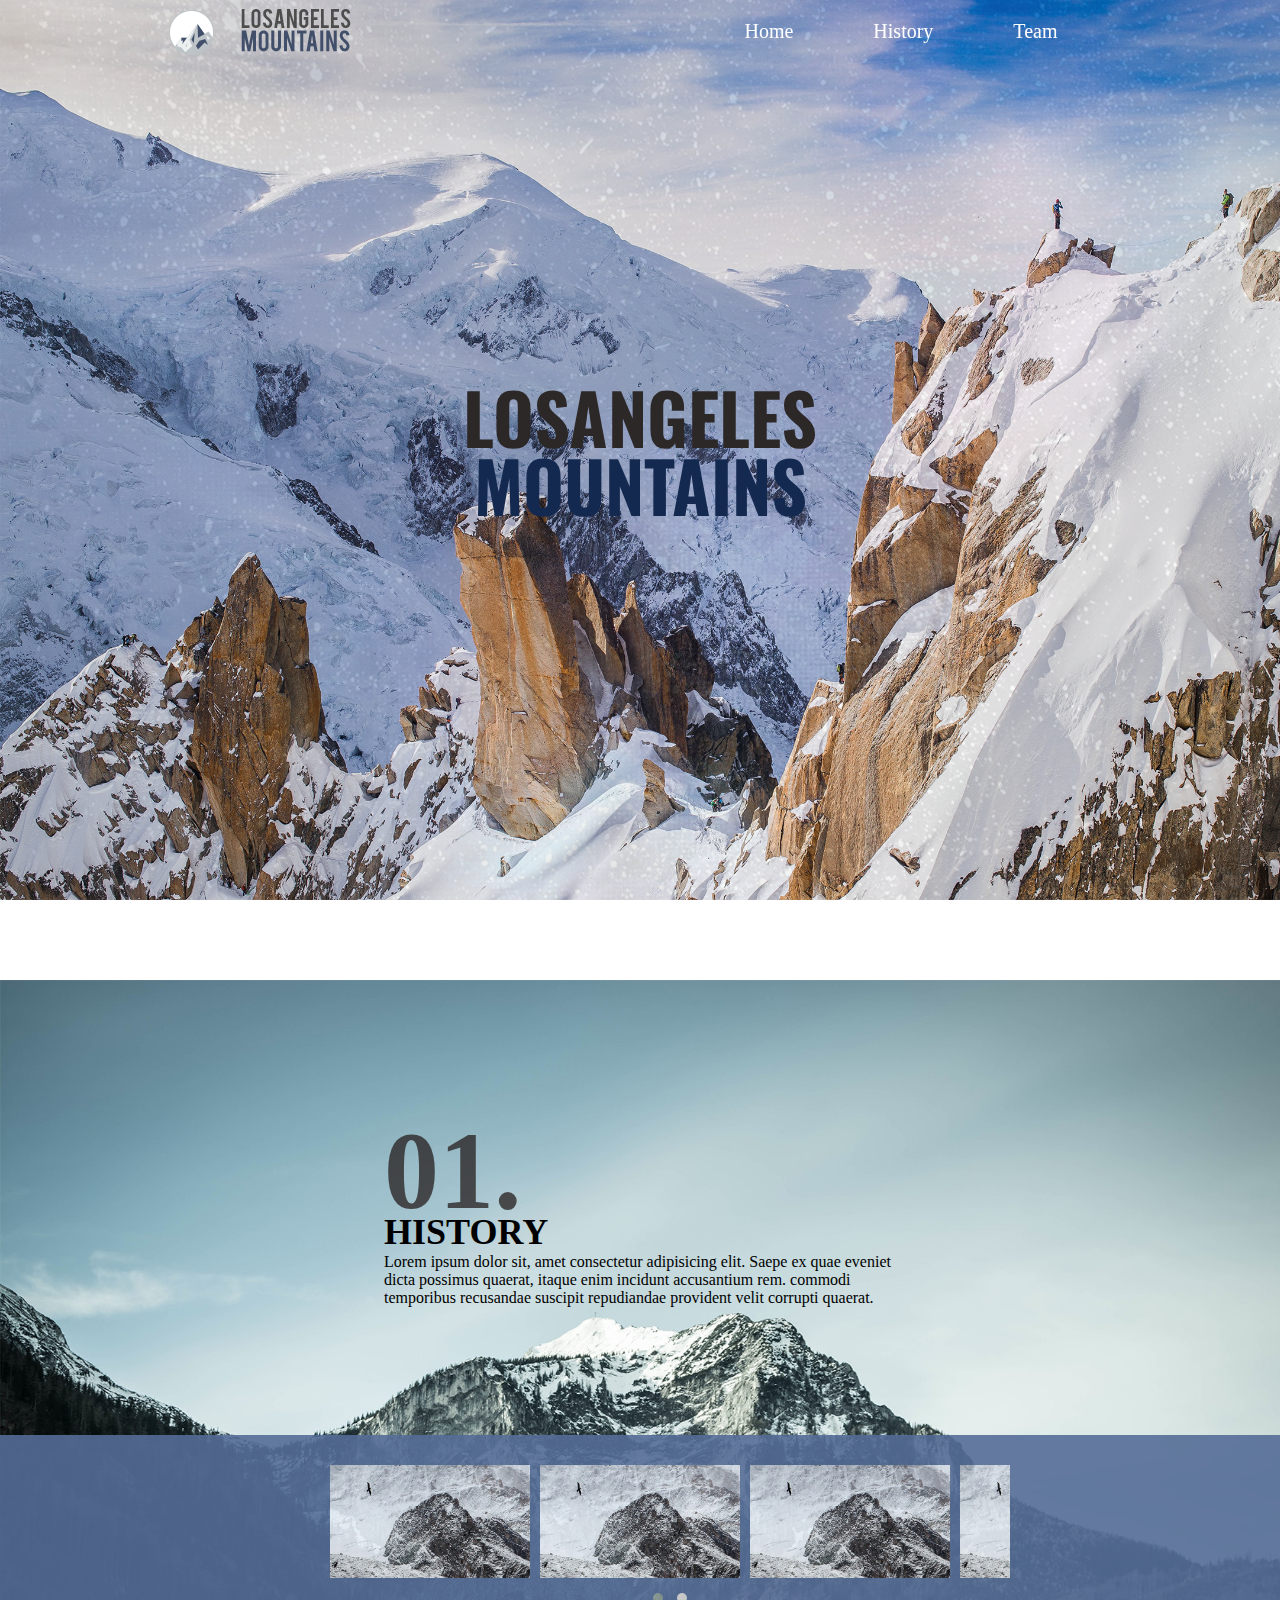
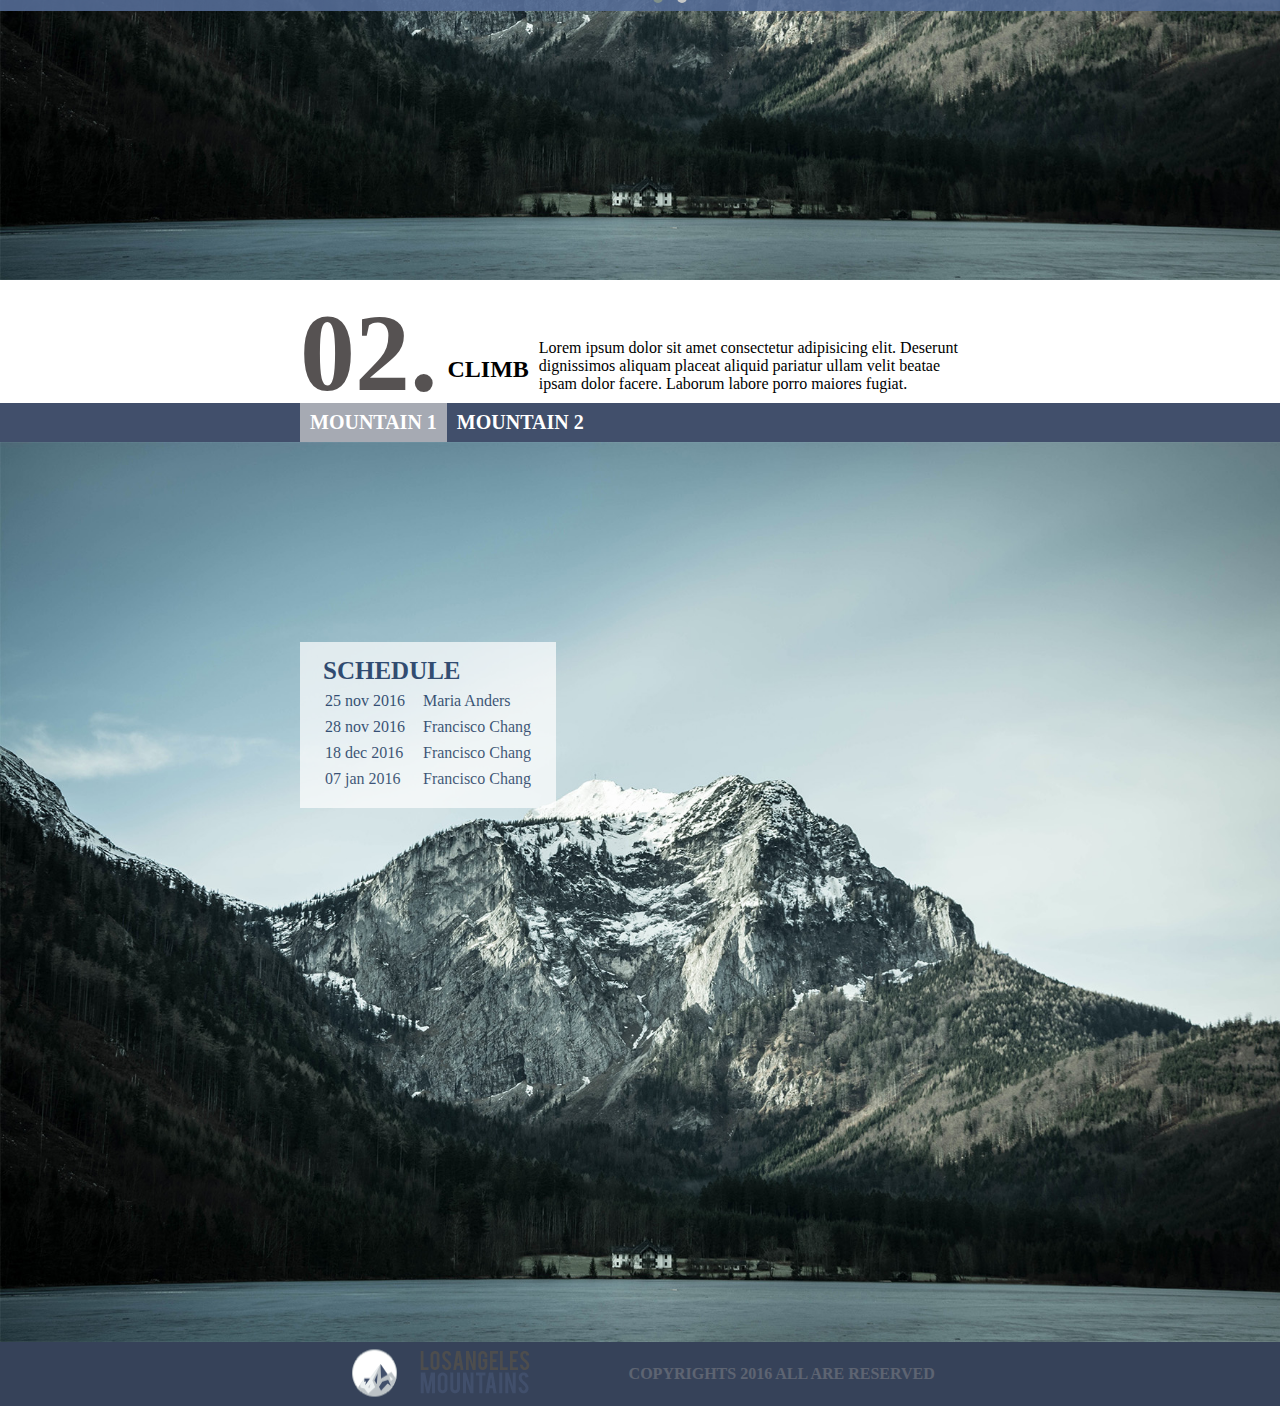
<file: index.html>
<!DOCTYPE html>
<html lang="en">
<head>
    <meta charset="UTF-8">
    <meta http-equiv="X-UA-Compatible" content="IE=edge">
    <meta name="viewport" content="width=device-width, initial-scale=1.0">

    <title>LOSANGELES MOUNTAIN</title>
    <!-- favicon -->
        <!-- fevicon -->
        <link rel="apple-touch-icon" sizes="57x57" href="static/css/favicon/apple-icon-57x57.png">
        <link rel="apple-touch-icon" sizes="60x60" href="static/css/favicon/apple-icon-60x60.png">
        <link rel="apple-touch-icon" sizes="72x72" href="static/css/favicon/apple-icon-72x72.png">
        <link rel="apple-touch-icon" sizes="76x76" href="static/css/favicon/apple-icon-76x76.png">
        <link rel="apple-touch-icon" sizes="114x114" href="static/css/favicon/apple-icon-114x114.png">
        <link rel="apple-touch-icon" sizes="120x120" href="static/css/favicon/apple-icon-120x120.png">
        <link rel="apple-touch-icon" sizes="144x144" href="static/css/favicon/apple-icon-144x144.png">
        <link rel="apple-touch-icon" sizes="152x152" href="static/css/favicon/apple-icon-152x152.png">
        <link rel="apple-touch-icon" sizes="180x180" href="static/css/favicon/apple-icon-180x180.png">
        <link rel="icon" type="image/png" sizes="192x192"  href="static/css/favicon/android-icon-192x192.png">
        <link rel="icon" type="image/png" sizes="32x32" href="static/css/favicon/favicon-32x32.png">
        <link rel="icon" type="image/png" sizes="96x96" href="static/css/favicon/favicon-96x96.png">
        <link rel="icon" type="image/png" sizes="16x16" href="static/css/favicon/favicon-16x16.png">
        <link rel="manifest" href="static/css/favicon/manifest.json">
        <meta name="msapplication-TileColor" content="#ffffff">
        <meta name="msapplication-TileImage" content="/ms-icon-144x144.png">
        <meta name="theme-color" content="#ffffff">

        <!-- owl.carousel.min.css -->
    <link rel="stylesheet" href="/static/css/owl.carousel.min.css">

        <!-- <link rel="stylesheet" href="https://cdnjs.cloudflare.com/ajax/libs/OwlCarousel2/2.3.4/assets/owl.carousel.min.css" integrity="sha512-tS3S5qG0BlhnQROyJXvNjeEM4UpMXHrQfTGmbQ1gKmelCxlSEBUaxhRBj/EFTzpbP4RVSrpEikbmdJobCvhE3g==" crossorigin="anonymous" referrerpolicy="no-referrer" /> -->
        <!-- owl.theme.default.min.css -->
    <link rel="stylesheet" href="/static/css/owl.theme.default.min.css">
        <!-- <link rel="stylesheet" href="https://cdnjs.cloudflare.com/ajax/libs/OwlCarousel2/2.3.4/assets/owl.theme.default.min.css" integrity="sha512-sMXtMNL1zRzolHYKEujM2AqCLUR9F2C4/05cdbxjjLSRvMQIciEPCQZo++nk7go3BtSuK9kfa/s+a4f4i5pLkw==" crossorigin="anonymous" referrerpolicy="no-referrer" /> -->
        


        <!-- style.css  -->
    <link rel="stylesheet" href="/static/css/style.css">
    <link rel="stylesheet" href="/static/css/media.css">

</head>
<body>
    <section id="navbar">
        <div class="navbar">
            <div class="logo">
                <img src="/static/img/logo.png" alt="">
                <img src="/static/img/web name.png" alt="">
            </div>
            <a href="#"class="toggle-button">
                <span class="bar"></span>
                <span class="bar"></span>
                <span class="bar"></span>
            </a>
            <div class="navItom">
                <ul>
                    <li><a href="/index.html">Home</a></li>
                    <li><a href="/history.html">History</a></li>
                    <li><a href="/team.html">Team</a></li>
                </ul>
            </div>
        </div>
    </section>

    <section id="header">
        <div class="header container">
            <h1 class="los">LOSANGELES </h1>
            <h1 class="mount">MOUNTAINS</h1>
        </div>
    </section>
    <section id="historysection">
        <div class="historysection  ">
            <div class="history">
                <h1 class="H01">01.</h1>
                <h1 class="hist">HISTORY</h1>
                <p>Lorem ipsum dolor sit, amet consectetur adipisicing elit. Saepe ex quae eveniet dicta possimus quaerat, itaque enim incidunt accusantium rem.  commodi temporibus recusandae suscipit repudiandae provident velit corrupti quaerat.</p>
        </div>
        <div class="historycarousel">
            <div class="owl-carousel owl-theme">
                <div class="item">
                    <img src="/static/img/1.jpg" alt="">
                </div>
                <div class="item">
                    <img src="/static/img/1.jpg" alt="">
                </div>
                <div class="item">
                    <img src="/static/img/1.jpg" alt="">
                </div>
                <div class="item">
                    <img src="/static/img/1.jpg" alt="">
                </div>
                
            <div>
        </div>
    </section>
    <section>
        <div id="climbsection" >
            <div class="climb">
                <h1>02.</h1>
                <h2>CLIMB</h2>
                <P>Lorem ipsum dolor sit amet consectetur adipisicing elit. Deserunt dignissimos aliquam placeat aliquid pariatur ullam velit beatae ipsam dolor facere. Laborum labore porro maiores fugiat.</P>
            </div>
        </div>
    </section>



    <section>
        <ul class="tabs">
            <li data-tab-target="#mountain1" class=" active tab">MOUNTAIN 1</li>
            <li data-tab-target="#mountain2" class=" tab">MOUNTAIN 2</li>
        </ul>

        <div class="tab-content">
            <div id="mountain1" data-tab-content class="active">
                <div class="scheduletable">
                    <h1>SCHEDULE</h1>
                    <table>
                        <tr>
                          <th></th>
                          <th></th>
                        </tr>
                        <tr>
                          <td>25 nov 2016</td>
                          <td>Maria Anders</td>
                        </tr>
                        <tr>
                          <td>28 nov 2016</td>
                          <td>Francisco Chang</td>
                        </tr>
                        <tr>
                            <td>18 dec 2016</td>
                            <td>Francisco Chang</td>
                        </tr>
                        <tr>
                            <td>07 jan 2016</td>
                            <td>Francisco Chang</td>
                        </tr>
                    </table>
                </div>
            </div>
            <div id="mountain2" data-tab-content>
                <div class="scheduletable">
                    <h1>SCHEDULE</h1>
                    <table>
                        <tr>
                          <th></th>
                          <th></th>
                        </tr>
                        <tr>
                          <td>25 nov 2016</td>
                          <td>Maria Anders</td>
                        </tr>
                        <tr>
                          <td>28 nov 2016</td>
                          <td>Francisco Chang</td>
                        </tr>
                        <tr>
                            <td>18 dec 2016</td>
                            <td>Francisco Chang</td>
                        </tr>
                        <tr>
                            <td>07 jan 2016</td>
                            <td>Francisco Chang</td>
                        </tr>
                    </table>
                </div>
            </div>
        </div>
    </section>
    <section id="footer">
        <div class="footer">
            <div class="logo">
                <img src="/static/img/logo.png" alt="">
                <img src="/static/img/web name.png" alt="">
            </div>
            <div class="copyrights">
                <h4>
                    COPYRIGHTS 2016 ALL ARE RESERVED
                </h4>
            </div>
        </div>
    </section>
    <script src="/static/js/nav.js" defer></script>

     <!-- jquery cdn min.js   -->
     <script src="/static/js/jquery cdn min.js"></script>

     <!-- <script src="https://cdnjs.cloudflare.com/ajax/libs/jquery/3.5.1/jquery.min.js" integrity="sha512-bLT0Qm9VnAYZDflyKcBaQ2gg0hSYNQrJ8RilYldYQ1FxQYoCLtUjuuRuZo+fjqhx/qtq/1itJ0C2ejDxltZVFg==" crossorigin="anonymous" referrerpolicy="no-referrer"></script> -->
     
     <!-- owl.carousel.min.js -->
     <script src="/static/js/owl.carousel.min.js"></script>

     <!-- <script src="https://cdnjs.cloudflare.com/ajax/libs/OwlCarousel2/2.3.4/owl.carousel.min.js" integrity="sha512-bPs7Ae6pVvhOSiIcyUClR7/q2OAsRiovw4vAkX+zJbw3ShAeeqezq50RIIcIURq7Oa20rW2n2q+fyXBNcU9lrw==" crossorigin="anonymous" referrerpolicy="no-referrer"></script> -->
    
     <script src="/static/js/custom.js"></script>
    
     
</body>
</html>
</file>
<file: static/css/style.css>
@import url('https://fonts.googleapis.com/css2?family=Montserrat:wght@400;500;600;700&display=swap');
@import url('https://fonts.googleapis.com/css2?family=Oswald:wght@500;600&display=swap');
*{
    padding: 0;
    margin: 0;
    box-sizing: border-box;
}

a{
    text-decoration: none;
}
li{
    list-style: none;
}
.container{
    min-height: 100vh;
    width: 100%;
    display: flex;
    align-items: center;
    justify-content: center;
}
/* navbar section  */
#navbar{
    background-color: transparent;
    height: 10vh;
    position: fixed;
    width: 100%;
    z-index: 1000;
}
.navbar{
    display: flex;
    justify-content: space-around;
}
.navItom ul {
    display: flex;
    padding: 20px;
}
.navItom ul li{
    padding: 0 40px;
}
.navItom ul li a{
    color: white;
    font-size: 20px;
    font-weight: 500;
}
.toggle-button{
    position: absolute;
    top: .75rem;
    right: 1rem;
    display: none;
    flex-direction: column;
    justify-content: space-between;
    width: 30px;
    height: 21px;
}
.toggle-button .bar{
    height: 3px;
    width: 100%;
    border-radius: 10px;
    background-color: white;
}
/* end navbar section  */

/* header section */
#header{
    background: url(/static/img/losangelesM.jpg);
    background-size: cover;
    background-position: top cover;
    position: relative;
    z-index: 1;
}
#header::after{
    content: "";
    position: absolute;
    background-image: url(/static/img/losangelesMsnow.png);
    top: 0;
    left: 0;
    height: 100%;
    width: 100%;
    background-color: black;
    opacity: 0.1;
    z-index: -1;
}
#header .container{
    flex-direction: column;
}
.los{
    color:  #2d2828;
    font-size: 70px;
    font-family: 'Oswald', sans-serif;
    padding: 0;
    margin: 0;
    height: 68px;
}
.mount{
    color: #14294f;
    font-family: 'Oswald', sans-serif;
    font-size: 70px;
    padding: 0;
    margin: 0;
}
/* end header section */

/* history section */

#historysection{
    min-height: 100vh;
    background: url(/static/img/historybg.jpg);
    background-size: cover;
    background-position:  cover;
    position: relative;
    z-index: 1;
    margin-top: 80px;
}
.history{
    padding: 10% 30%;

}
.H01{
    color: #2d2828;
    font-size: 110px;
    opacity: .8;
    height: 103px;
}
.hist{
    font-size: 36px;
}
.historycarousel{
    background-color: #556c97;
    display: flex;
    justify-content:space-around;
    opacity: .9;
    height: 176px;
    overflow: hidden;
    padding: 0 300px;
}
.item img{
    width: 200px;
}
.owl-theme{
    margin: 30px;
    height: 176px;

}
/* end history section */
/* climb section  */

.climb{
    padding: 10px 300px 10px 300px;
    display: flex;

}
.climb h1{
    color: #2d2828;
    font-size: 110px;
    opacity: .8;
    height: 103px;
}
.climb h2{
    display: flex;
    align-items: flex-end;
    padding: 10px;
}
.climb p{
    display: flex;
    align-items: flex-end;
}
/* end climb section  */

[data-tab-content]{
    display: none;
}
.active[data-tab-content]{
    display: block;
}
.tabs{
    display: flex;
    background-color: #414f6b;
    padding-left: 300px;
}
.tab{
    padding: 8px 10px;
    color: white;
    cursor: pointer;
    font-size: 20px;
    font-weight: 700;
}
.tab.active{
    background-color: #a6aab3;
}
.tab:hover{
    background-color: #bec1c9;
    color: #414f6b;
}
#mountain1{
    min-height: 100vh;
    background: url(/static/img/historybg.jpg);
    background-size: cover;
    background-position:  cover;
    position: relative;
    z-index: 1;
}
/* #mountain1::before{
    content: "";
    background: url(/static/img/background\ 9.jpg) no-repeat center center/cover;
    position: absolute;
    min-height: 100%;
    width: 100%;
    top: 1496px;
    left: 0;
    z-index: -1;
    opacity: 0.89;

} */

.scheduletable{
    margin: 200px 300px;
    padding: 15px;
    display: inline-block;
    color: #021a4b;
    background-color: rgb(255, 255, 255);
    opacity: 0.7;

}
.scheduletable h1{
    font-size: 25px;
    opacity: 1;
    padding-left: 8px;
}
table tr td{
    padding: 3px 8px;
}
#mountain2{
    min-height: 100vh;
    background: url(/static/img/background\ 9.jpg);
    background-size: cover;
    background-position:  cover;
    position: relative;
    z-index: 1;
}
/* #mountain2::before{
    content: "";
    background: url(/static/img/background\ 9.jpg) no-repeat center center/cover;
    position: absolute;
    min-height: 100vh;
    width: 100%;
    top: 1496px;
    left: 0;
    z-index: -1;
    opacity: 0.89;

} */
#footer{
    background-color: #364259;
    padding-left: 300px;
    padding-right: 300px;
}
.footer {
    display: flex;
    justify-content: space-around;
}

.footer .logo{
    display: flex;
}
.copyrights{
    display: flex;
    align-items: center;
}
.copyrights h4{
    color: antiquewhite;
    opacity: 0.2;
}

/* mobile viewport */
</file>
<file: static/css/media.css>
@media(max-width: 1100px){
    .historycarousel{
        padding: 0 50px;
    }
    .climb{
        padding: 10px 20px;
        display: block;
    }
}

@media(max-width: 768px){
    .los{
        font-size: 50px;

    }
    .mount{
        font-size: 50px;

    }
    .historycarousel{
            padding: 0 30px;
            margin-top: 100px;
    }

    .climb{
        padding: 10px 20px;
        display: block;
    }
    .tabs {
        padding: 10px;
    }
    .scheduletable {
         margin: 50px 20px;
    }
    #footer {
        background-color: #364259;
        padding-left: 3px;
        padding-right: 3px;
    }
    .navbar {
        display: block;
    }
    .toggle-button{
        display: flex;
    }
    .navItom{
        display: none;
        width: 100%;
    }
    .navbar{
        flex-direction: column;
        align-items: flex-start;
        background-color: #363d49;

    }
    .navItom ul{
        width: 100%;
        flex-direction: column;
    }
    .navItom li{
        width: 100%;
        text-align: center;
    }
    .navItom ul li {
        padding: 21px 40px;
    }
    .navItom ul li a{
        font-size: 40px;
        padding: 8px 20px;
        border-radius: 20px;
    }
    .navItom.active {
        display: flex;
    }
}
</file>
